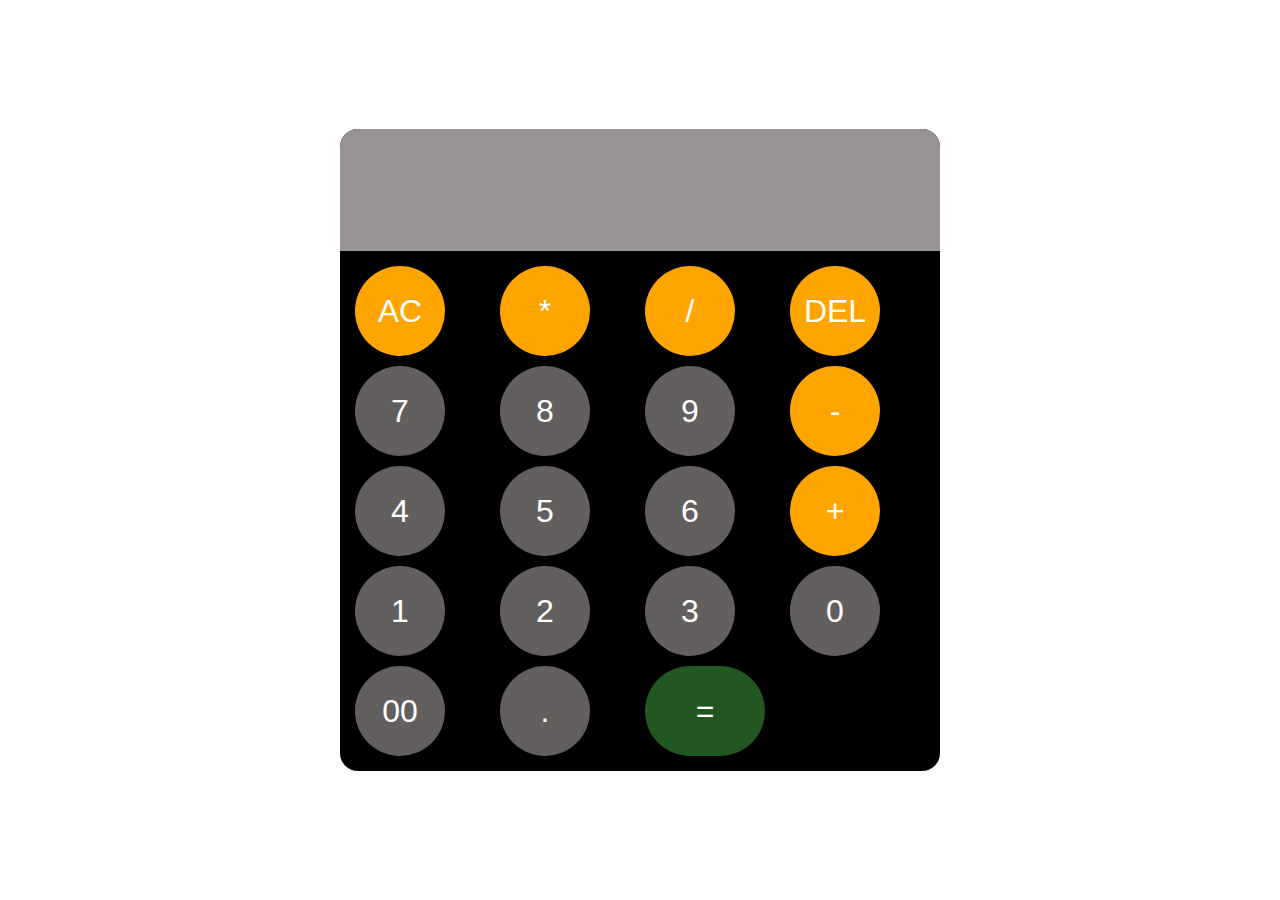
<file: calculator/index.html>
<!DOCTYPE html>
<html lang="en">
<head>
    <meta charset="UTF-8">
    <meta name="viewport" content="width=device-width, initial-scale=1.0">
    <title>CALCULATOR</title>
    <link rel="stylesheet" href="style.css">
</head>
<body>

    <div id="calculator">
        <input id="display" readonly>
        <div id="keys">
            <button onclick="clearDisplay()" class="operator">AC</button>
            <button onclick="appendtoDisplay('*')" class="operator">*</button>
            <button onclick="appendtoDisplay('/')" class="operator">/</button>
            <button onclick="clearoneElement()" class="operator">DEL</button>
            
            <button onclick="appendtoDisplay('7')">7</button>
            <button onclick="appendtoDisplay('8')">8</button>
            <button onclick="appendtoDisplay('9')">9</button>
            <button onclick="appendtoDisplay('-')" class="operator">-</button>
            
            <button onclick="appendtoDisplay('4')">4</button>
            <button onclick="appendtoDisplay('5')">5</button>
            <button onclick="appendtoDisplay('6')">6</button>
            <button onclick="appendtoDisplay('+')" class="operator">+</button>

            <button onclick="appendtoDisplay('1')">1</button>
            <button onclick="appendtoDisplay('2')">2</button>
            <button onclick="appendtoDisplay('3')">3</button>
            <button onclick="appendtoDisplay('0')">0</button>
            <button onclick="appendtoDisplay('00')">00</button>
            <button onclick="appendtoDisplay('.')">.</button>
            <button onclick="calculate()" class="operator-btn">=</button>
        </div>
    </div>









    <script src="main.js"></script>
</body>
</html>
</file>
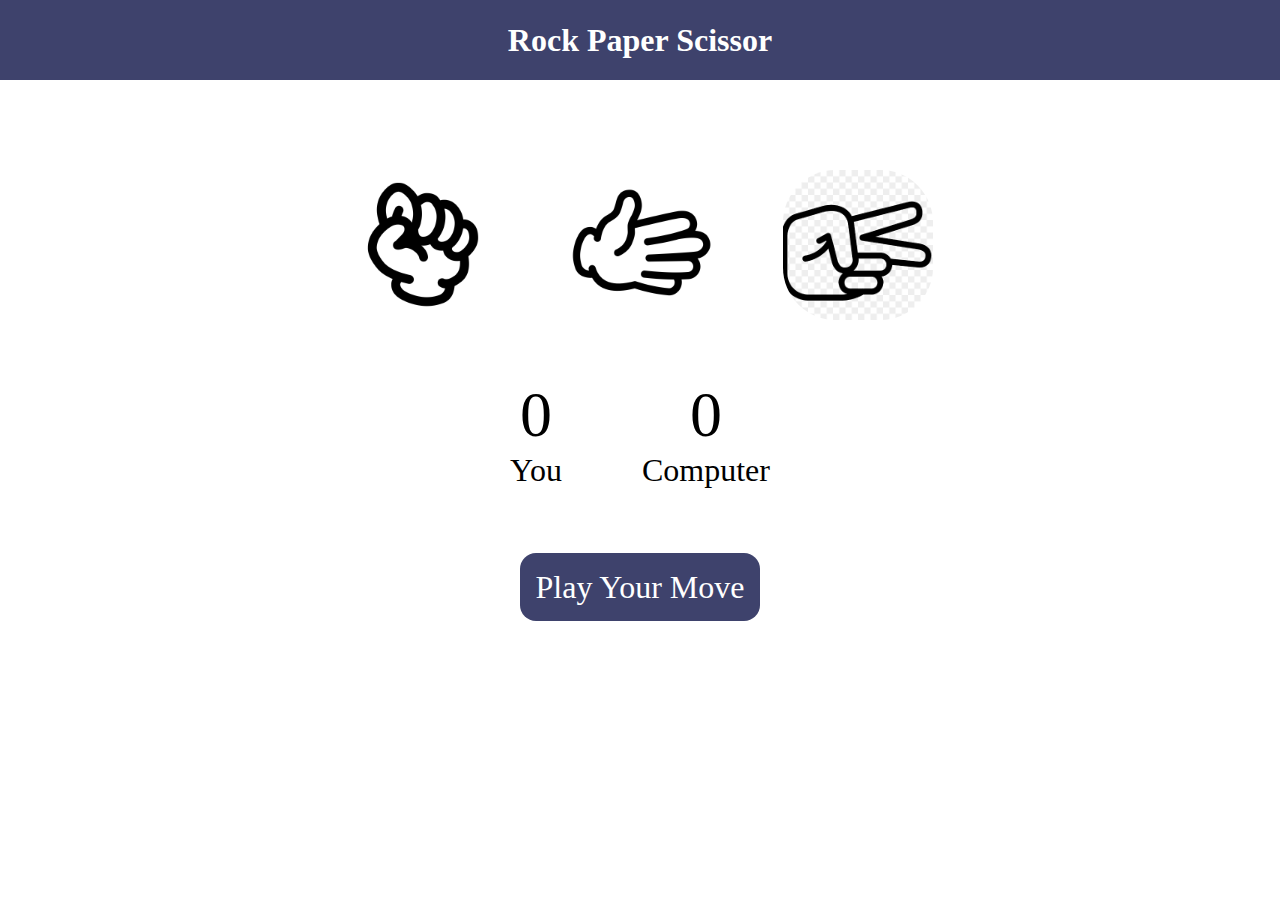
<file: JAVASCRIPT rock paper scissor game/index.html>
<!DOCTYPE html>
<html lang="en">
<head>
    <meta charset="UTF-8">
    <meta name="viewport" content="width=device-width, initial-scale=1.0">
    <title>Rock Paper Scissor Game</title>
    <link rel="stylesheet" href="style.css">
</head>
<body>
    <h1>Rock Paper Scissor</h1>
    <div class="choices">
        <div class="choice" id="rock">
            <img src="rock.png">
        </div>
        <div class="choice" id="paper">
            <img src="paper.png">
        </div>
        <div class="choice" id="scissor">
            <img src="scissor.png">
        </div>
    </div>

    <div class="score-board">
        <div class="score">
            <p id="user-score">0</p>
            <p>You</p>
        </div>
        <div class="score">
            <p id="comp-score">0</p>
            <p>Computer</p>
        </div>
    </div>

    <div class="msg-container">
        <p id="msg"> Play Your Move </p>
    </div>

    
</body>
<script src="java.js"></script>
</html>
</file>
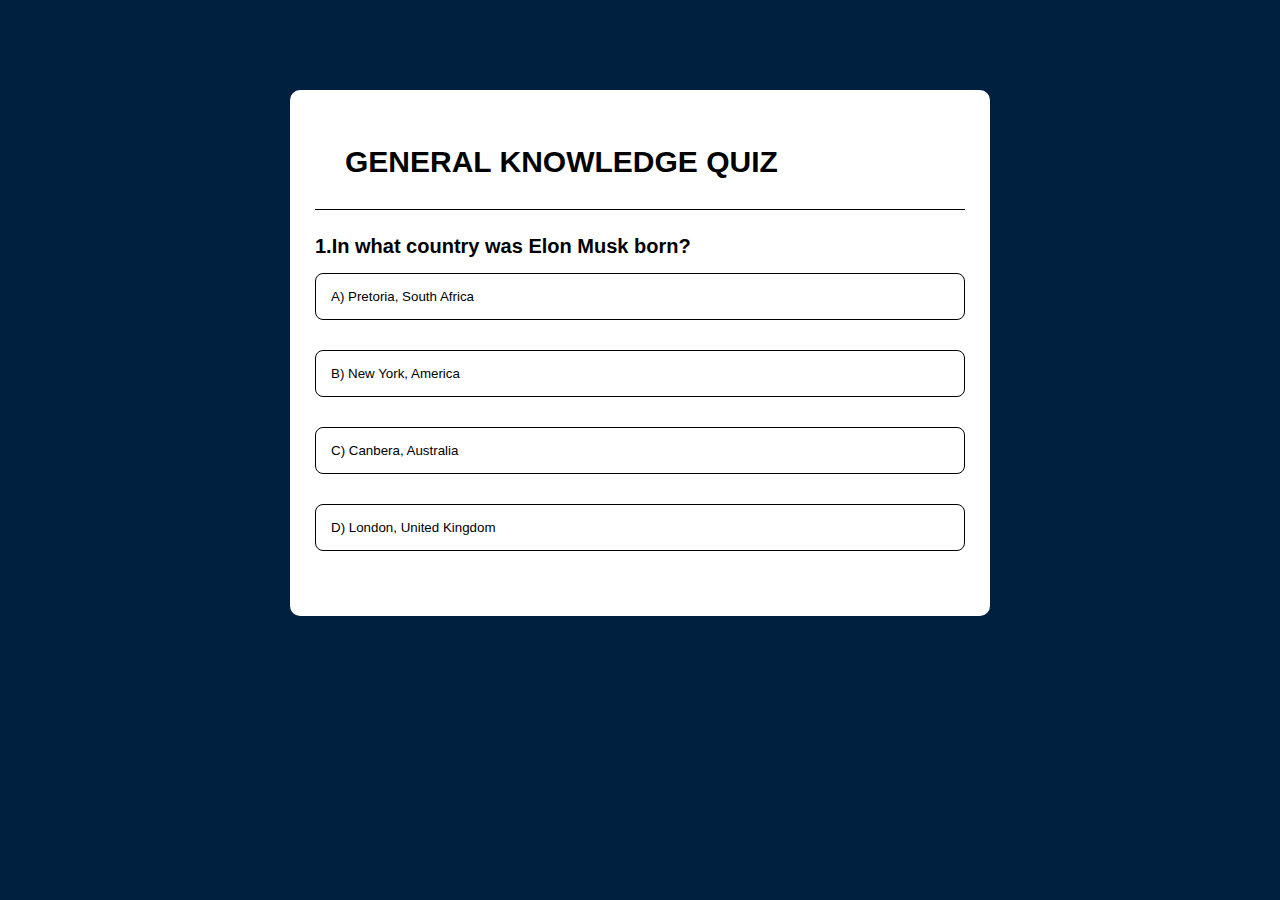
<file: quiz app/index.html>
<!DOCTYPE html>
<html lang="en">
<head>
    <meta charset="UTF-8">
    <meta name="viewport" content="width=device-width, initial-scale=1.0">
    <title>Quiz App</title>
    <link rel="stylesheet" href="style.css">
</head>
<body>
    <div class="app">
        <h1>GENERAL KNOWLEDGE QUIZ</h1>
        <div class="quiz">
            <h2 id="question">Questions</h2>
            <div id="ans-button">
                <button class="btn">Answer 1</button>
                <button class="btn">Answer 2</button>
                <button class="btn">Answer 3</button>
                <button class="btn">Answer 4</button>
                <button class="btn">Answer 5</button>
                <button class="btn">Answer 6</button>
                <button class="btn">Answer 7</button>
                <button class="btn">Answer 8</button>
                <button class="btn">Answer 9</button>
                <button class="btn">Answer 10</button>
            </div>
            <button id="next">Next</button>
        </div>
        <div id="score-guide">
            <h4>Score Guide:</h4>
            <p id="score-guide-text"></p>
        </div>        
    </div>
   <script src="main.js"></script>
</body>
</html>
</file>
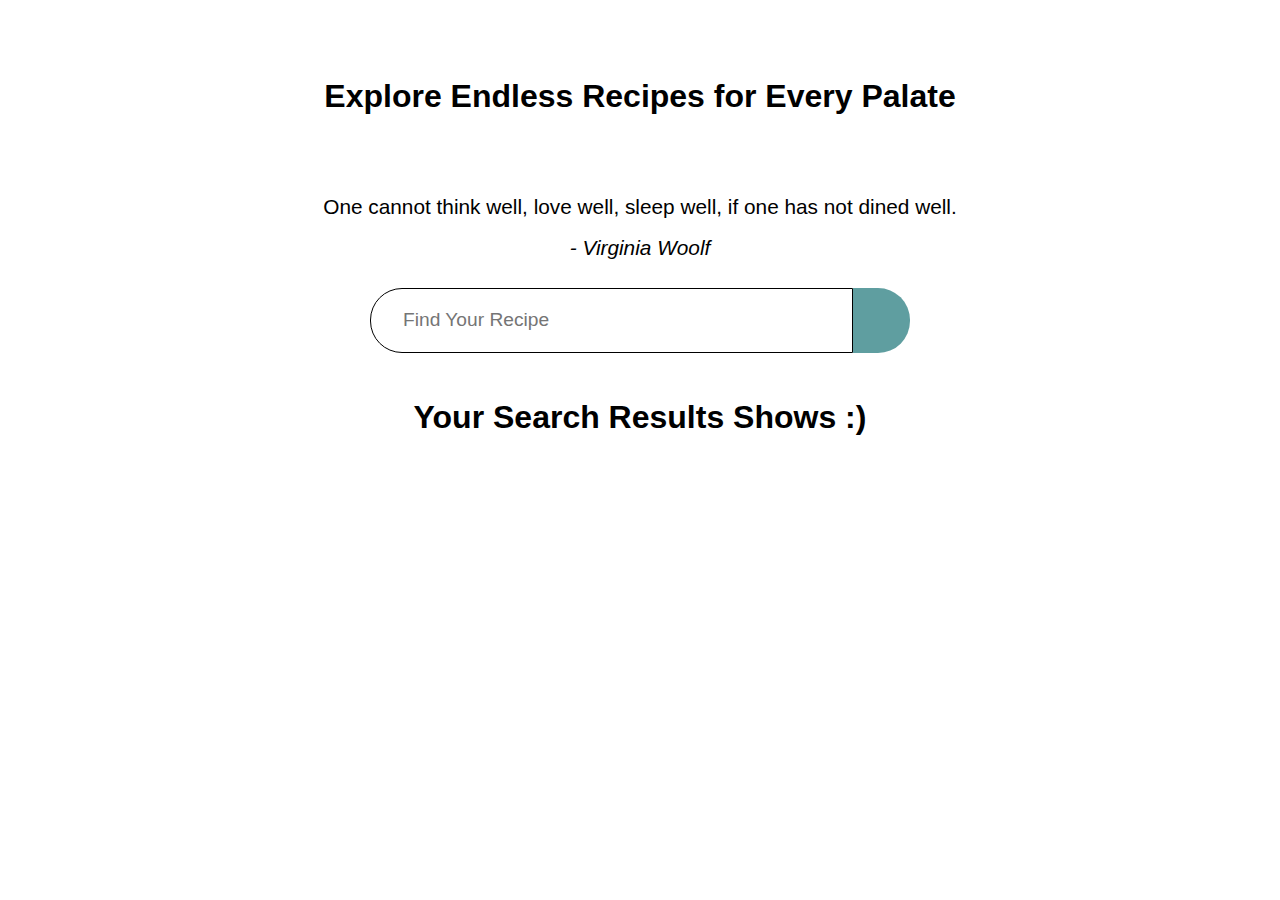
<file: Recipe Finder/index.html>
<!DOCTYPE html>
<html lang="en">
<head>
    <meta charset="UTF-8">
    <meta name="viewport" content="width=device-width, initial-scale=1.0">
    <title>FlavorFusion: Where Every Recipe Tells a Story</title>
    <link rel="stylesheet" href="style.css">
    <link rel="stylesheet" href="https://cdnjs.cloudflare.com/ajax/libs/font-awesome/6.5.1/css/all.min.css" integrity="sha512-DTOQO9RWCH3ppGqcWaEA1BIZOC6xxalwEsw9c2QQeAIftl+Vegovlnee1c9QX4TctnWMn13TZye+giMm8e2LwA==" crossorigin="anonymous" referrerpolicy="no-referrer" />
</head>
<body>
    <div class="container">
        <div class="meal-wrapper">
            <div class="meal-search">
                <h2 class="title">Explore Endless Recipes for Every Palate</h2> <br>
                <blockquote>One cannot think well, love well, sleep well, if one has not dined well. <br>
                    <cite>- Virginia Woolf</cite>
                </blockquote>

                <div class="search-bar">
                    <input type="text" id="search-input" class="search-content" placeholder="Find Your Recipe">
                    <button type="submit" class="submit-btn" id="search-btn">
                        <i class="fa-solid fa-magnifying-glass"></i>
                    </button>
                </div>
                
            </div>

            <div class="search-result">
                <h2 class="title">Your Search Results Shows :) </h2>
                <div id="meal">
                <!--   <div class="meal-item">
                        <div class="meal-img">
                            <img src="food1.jpg">
                        </div>
                        <div class="meal-name">
                            <h3>Mutton Karahi</h3>
                            <a href="#" class="recipe-btn">Get Recipe</a>
                        </div>
                    </div>  
                    <div class="meal-item">
                        <div class="meal-img">
                            <img src="food2.jpg">
                        </div>
                        <div class="meal-name">
                            <h3>Chicken Karahi</h3>
                            <a href="#" class="recipe-btn">Get Recipe</a>
                        </div>
                    </div>  
                    <div class="meal-item">
                        <div class="meal-img">
                            <img src="food3.jpg">
                        </div>
                        <div class="meal-name">
                            <h3>Lamb Karahi</h3>
                            <a href="#" class="recipe-btn">Get Recipe</a>
                        </div>
                    </div>  -->
                </div>
            </div>
            <div class="meal-details">
                <button type="button" class="btn recipe-close-btn" id="recipe-close-btn">
                    <i class="fa-solid fa-circle-xmark"></i>
                </button>

                <div class="meal-details-content">
                <!--    <h2 class="recipe-title"> Meal Name</h2>
                    <p class="recipe-category">Category Name</p>
                    <div class="recipe-instruct">
                        <h3>Instructions</h3>
                        <p>Lorem ipsum dolor sit, amet consectetur adipisicing elit. Eligendi ratione, perferendis unde assumenda aspernatur dolorem adipisci porro iusto numquam molestiae. Nisi, fuga eligendi repellendus fugiat sed possimus repudiandae eos dolore.</p>
                    </div>
                    <div class="recipe-meal-img">
                        <img src="food1.jpg">
                    </div>
                    <div class="recipe-link">
                        <a href="#" target="_blank">Watch Video</a>
                    </div> -->
                </div>
            </div>
        </div>
    </div>










    <script src="script.js"></script>
</body>
</html>
</file>
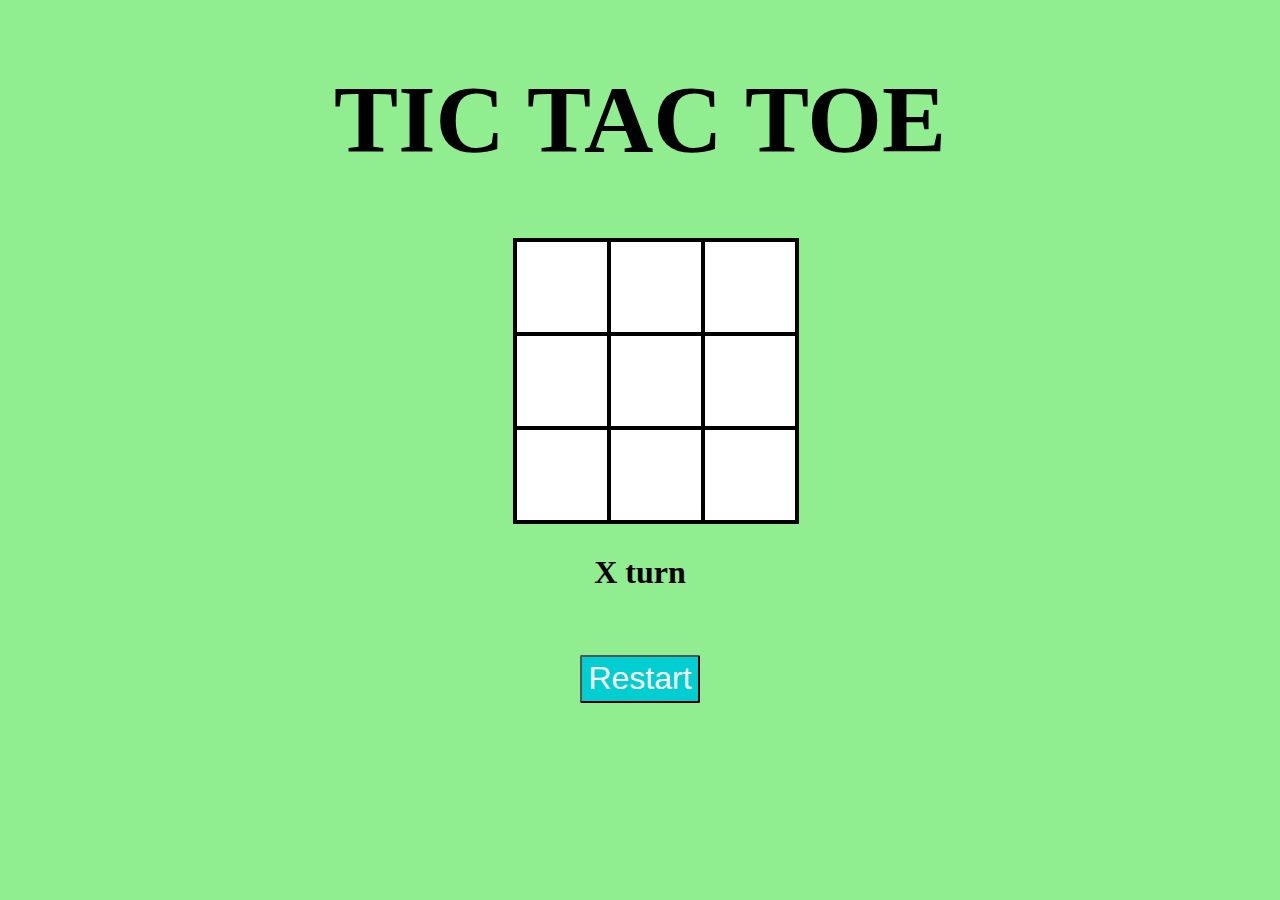
<file: TIC TAC TOE/index.html>
<!DOCTYPE html>
<html lang="en">
<head>
    <meta charset="UTF-8">
    <meta name="viewport" content="width=device-width, initial-scale=1.0">
    <title>TIC TAC TOE GAME</title>
    <link rel="stylesheet" href="style.css">
</head>
<body>
    <div id="game-container">
        <h1>TIC TAC TOE</h1>
        <div id="cell-container">
            <div cellIndex="0" class="cell"></div>
            <div cellIndex="1" class="cell"></div>
            <div cellIndex="2" class="cell"></div>
            <div cellIndex="3" class="cell"></div>
            <div cellIndex="4" class="cell"></div>
            <div cellIndex="5" class="cell"></div>
            <div cellIndex="6" class="cell"></div>
            <div cellIndex="7" class="cell"></div>
            <div cellIndex="8" class="cell"></div>
        </div>
        <h3 id="statusText"></h3>
        <button id="restartbtn">Restart</button>
    </div>
    <script src="first.js"></script>
</body>
</html>
</file>
<file: calculator/style.css>
button {
    background-color: rgb(99, 95, 95);
    border: none;
    color: white;
    font-size: 2rem;
    font-weight: 500;
    width: 90px;
    height: 90px;
    border-radius: 45px;
    cursor: pointer;
}

.operator {background-color: orange;
}


.operator:hover{
    background-color: hsl(35, 100%, 65%);
}

.operator:active {
    background-color: hsl(35, 100%, 75%);
}

.operator-btn {
    background-color: rgb(33, 88, 33);
    color: white; 
    width: 120px;
}

.operator-btn:hover {background-color: rgb(23, 104, 23);}
.operator-btn:active {background-color: green;}


button:hover{
    background-color:hsl(0, 0%, 50%) ;
}
button:active{
    background-color:hsl(0, 0%, 60%) ;
}

body{
    margin: 0;
    display: flex;
    justify-content: center;
    align-items: center;
    height: 100vh;
}

#keys {
    display: grid;
    grid-template-columns: repeat(4,1fr);
    gap: 10px;
    padding: 15px;
}

#display{
    background-color: rgb(154, 147, 147);
    color: white;
    width: 100%;
    height: 120px;
    font-size: 4rem;
    padding: auto;
    text-align: left;
    border: none;
}

#calculator{
    font-family: 'Segoe UI', Tahoma, Geneva, Verdana, sans-serif;
    background-color: black;
    border-radius: 18px;
    overflow: hidden;
    max-width: 600px;
}
</file>
<file: JAVASCRIPT rock paper scissor game/style.css>
* {
    margin: 0px;
    padding: 0px;
    text-align: center;
}

h1 {
    background-color: rgb(62, 66, 108);
    color: white;
    height: 5rem;
    line-height: 5rem;
}

.choice {
    height: 170px;
    width: 170px;
    border-radius: 50%;
    display: flex;
    justify-content: center;
    align-items: center;

}

img {
    height: 150px;
    width: 150px;
    object-fit: cover;
    border-radius: 35%;
}

.choice:hover {
    background-color: rgb(62, 66, 108);
    cursor: pointer;
}

.choices {
    justify-content: center;
    display: flex;
    margin-top: 5rem;
    gap: 3rem;
}

.score-board {
    display: flex;
    justify-content: center;
    align-items: center;
    font-size: 2rem;
    margin-top: 3rem;
    gap: 5rem;
}

#user-score , #comp-score {
    font-size: 4rem;
}

.msg-container {
    margin-top: 5rem;
}

#msg {
    background-color: rgb(62, 66, 108);
    color: white;
    font-size: 2rem;
    display: inline;
    padding: 1rem;
    border-radius: 1rem;
}
</file>
<file: quiz app/style.css>
*{
    margin: 0;
    padding: 0;
    box-sizing: border-box;
    font-family: Arial, Helvetica, sans-serif;
}

body {background-color: #00203FFF;}

.app {
    background-color: white;
    width: 90%;
    max-width: 700px;
    border-radius: 10px;
    padding: 25px;
    margin: 90px auto;
}

.app h1{
    font-weight: 800;
    font-size: 30px;
    border-bottom: 1px solid black;
    padding: 30px;
}

.quiz {padding: 25px 0;}

.quiz h2 {
    font-size: 20px;
    color: black;
    font-weight: 600;
}

#score-guide{
    color: black;
    font-size: 1.5rem;
    display: none;
    margin-top: 20px;
}

#score-guide h4 {
    font-size: 1.2rem;
    font-weight: 800;
}


.btn{
    background-color: white;
    color: black;
    font-weight: 500;
    width: 100%;
    margin: 15px 0;
    padding: 15px;
    border: 1px solid black;
    cursor: pointer;
    text-align: left;
    border-radius: 8px;
}

.btn:hover:not([disabled]) {
    background: BLACK;
    color: white;
}

.btn:disabled {
    cursor: no-drop;
}

#next {
    background-color: #00203FFF ;
    color: white;
    cursor: pointer;
    margin: 25px auto;
    font-weight: 500;
    padding: 15px;
    border: 0;
    width: 160px;
    border-radius: 8px;
    display: none;
}

.correct {
    background-color: lawngreen;
}

.incorrect {
    background-color: rgb(219, 9, 9);
}
</file>
<file: Recipe Finder/style.css>
*{
    padding: 0;
    margin: 0;
    box-sizing: border-box;
}

body{
    font-size: 1.3rem;
    font-weight: 400;
    font-family: Arial, Helvetica, sans-serif;
    line-height: 2;
}

.btn {
    font-family: 'Times New Roman', Times, serif;
    cursor: pointer;
    outline: 0;
    font-size: 1.2rem;
}

.title{
    font-size: 2rem;
    margin-bottom: 1rem;
}

.container {
    min-height: 100vh;
}

.meal-wrapper {
    margin:0 auto;
    padding: 2rem;
    background-color: white;
    text-align: center;
    max-width: 1300px;
}

.meal-search {
    margin: 2rem 0;
}

.meal-search cite {
    font-size: 1.3rem;
}

.search-bar {
    display: flex;
    align-items: stretch;
    margin: 1.2rem 0;
}

.search-content , .submit-btn {
    width: 100%;
}

.search-content{
    padding: 0 2rem;
    outline: 0;
    font-size: 1.2rem;
    border: 1px solid black;
    border-top-left-radius: 2rem;
    border-bottom-left-radius: 2rem;
}

.submit-btn{
    width: 65px;
    height: 65px;
    font-size: 1.4rem;
    color: white;
    border: none;
    background-color: cadetblue;
    border-top-right-radius: 2rem;
    border-bottom-right-radius: 2rem;
    cursor: pointer;
}

.submit-btn:hover {background-color: #120, 170, 172;}

.meal-result{
    margin-top: 4rem;
}

#meal {
    margin:2.5rem;
}

.meal-item{
    width: 300px;
    border-radius: 1rem;
    overflow: hidden;
    box-shadow: 0px 4px 15px -5px;
    margin: 20px;
}

.meal-img img{
    width: 100%;
    display: block;
    margin-top: 2rem;
}

.meal-name{
    padding: 1.5rem 0.5rem;
}

.meal-name h3{
    font-size: 1.2rem;
}

.recipe-btn {
    text-decoration: none;
    width: 170px;
    font-weight: 450;
    background-color: cadetblue;
    font-size: 1rem;
    display: block;
    margin: 1rem auto;
    padding: 0.75rem 0;
    border-radius: 2rem;
    color: white;
}

.recipe-btn:hover {background-color: #120, 170, 172;}

@media screen and (min-width : 350px) {
    .search-bar{
        margin-left: auto;
        margin-right: auto;
        width: 540px;
    }
}

@media screen and (min-width : 768px) {
    #meal {
        display: grid;
        grid-template-columns: repeat(2 , 1fr);
        gap: 2rem;
    }
    .meal-item{
        margin: 0;
    }
    .meal-details{
        width: 700px;
    }
} 

@media screen and (min-width : 992px) {
    #meal {
        grid-template-columns: repeat(3 , 1fr);
    }
}

.meal-details{
    position: fixed;
    top: 50%;
    left: 50%;
    transform: translate(-50% , -50%);
    color: white;
    background-color: cadetblue;
    border-radius: 1rem;
    width: 90%;
    height: 90%;
    padding: 2rem 0;
    overflow-y: scroll ;
    display: none;
}

/*.show-recipe {
    display: block;
}*/

.meal-details-content{ margin: 2rem;}

.meal-details-content p:not(.recipe-category){ 
    font-family: 'Times New Roman', Times, serif;
    padding: 1rem 0; }

.recipe-close-btn{
    position: absolute;
    right: 2rem;
    top: 2rem;
    font-size: 1.8rem;
    background: white;
    border: none;
    width: 35px;
    height: 35px;
    display: flex;
    justify-content: center;
    align-items: center;
    opacity: 0.8;
}

.recipe-title{
    letter-spacing: 1px;
    padding-bottom: 1rem;
}

.recipe-category{
    display: inline-block;
    border-radius: 0.3rem;
    padding: 0.2rem 0.5rem;
    color: cadetblue;
    background-color: white;
    font-weight: 600;
}

.recipe-instruct{ padding: 1rem 0; }

.recipe-meal-img img{
    width: 200px;
    height: 200px;
    border-radius: 50%;
    display: block;
    margin: 0 auto;
}

.recipe-link{ margin: 1.4rem 0; }

.recipe-link a {
    color: white;
    font-size: 1.2rem;
    font-weight: 600;
}

.showRecipe {
    display: block;
}
</file>
<file: TIC TAC TOE/style.css>
*{
    background-color: lightgreen;
}


.cell {
    width: 90px;
    height: 90px;
    border: 2px solid;
    box-shadow: 0 0 0 2px;
    line-height: 80px;
    font-size: 60px;
    cursor: pointer;
    background-color: white;
}

#cell-container {
    display: grid;
    grid-template-columns: repeat(3,auto);
    width: 250px;
    margin: auto;

}

#game-container {
    font-family: "Permanent Marker", cursive;
    text-align: center;
    margin-top: 4rem;
    justify-content: center;
    font-size: 3rem;
}

#restartbtn {
    background-color: darkturquoise;
    color: white;
    height: 25px;
    margin-top: 2rem;
    font-size: 2rem;
    height: 3rem;
    border-radius: 2px;

    cursor: pointer;
}

#statusText {
    font-size: 2rem;
}
</file>
